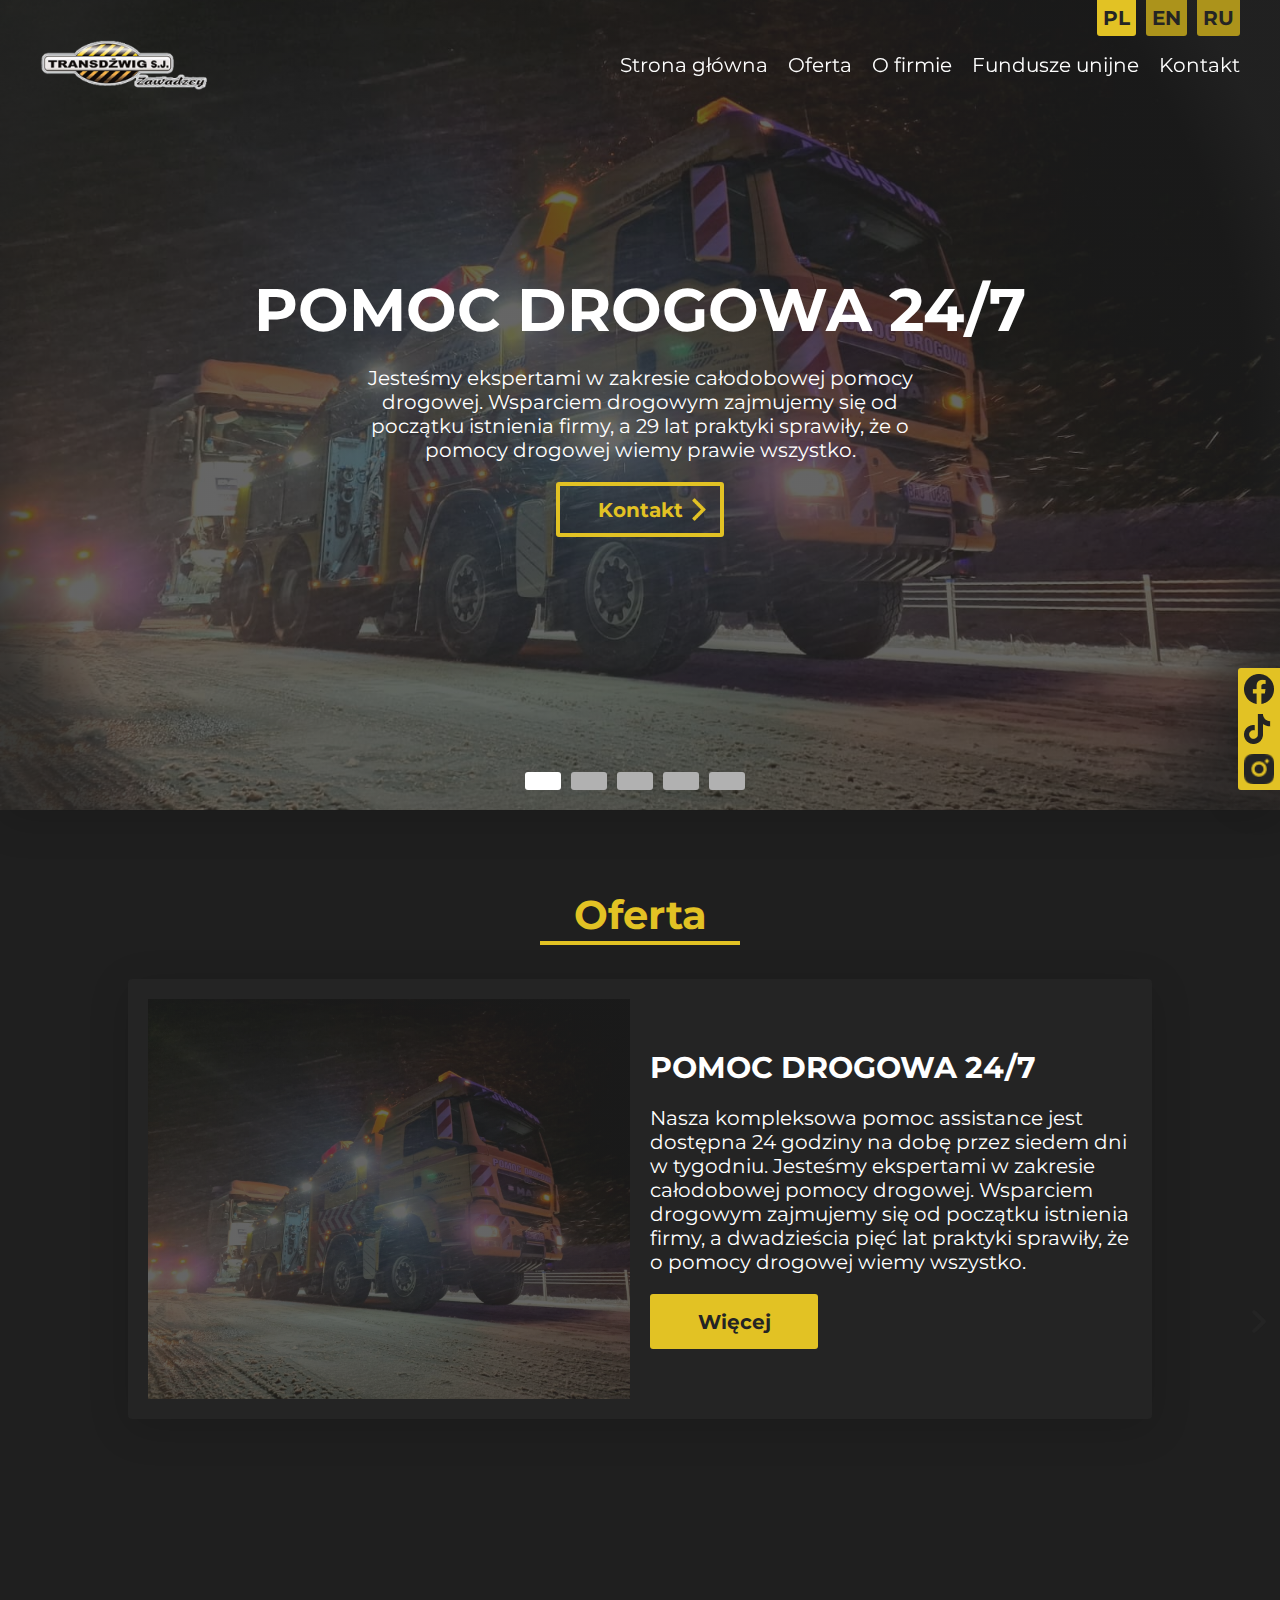
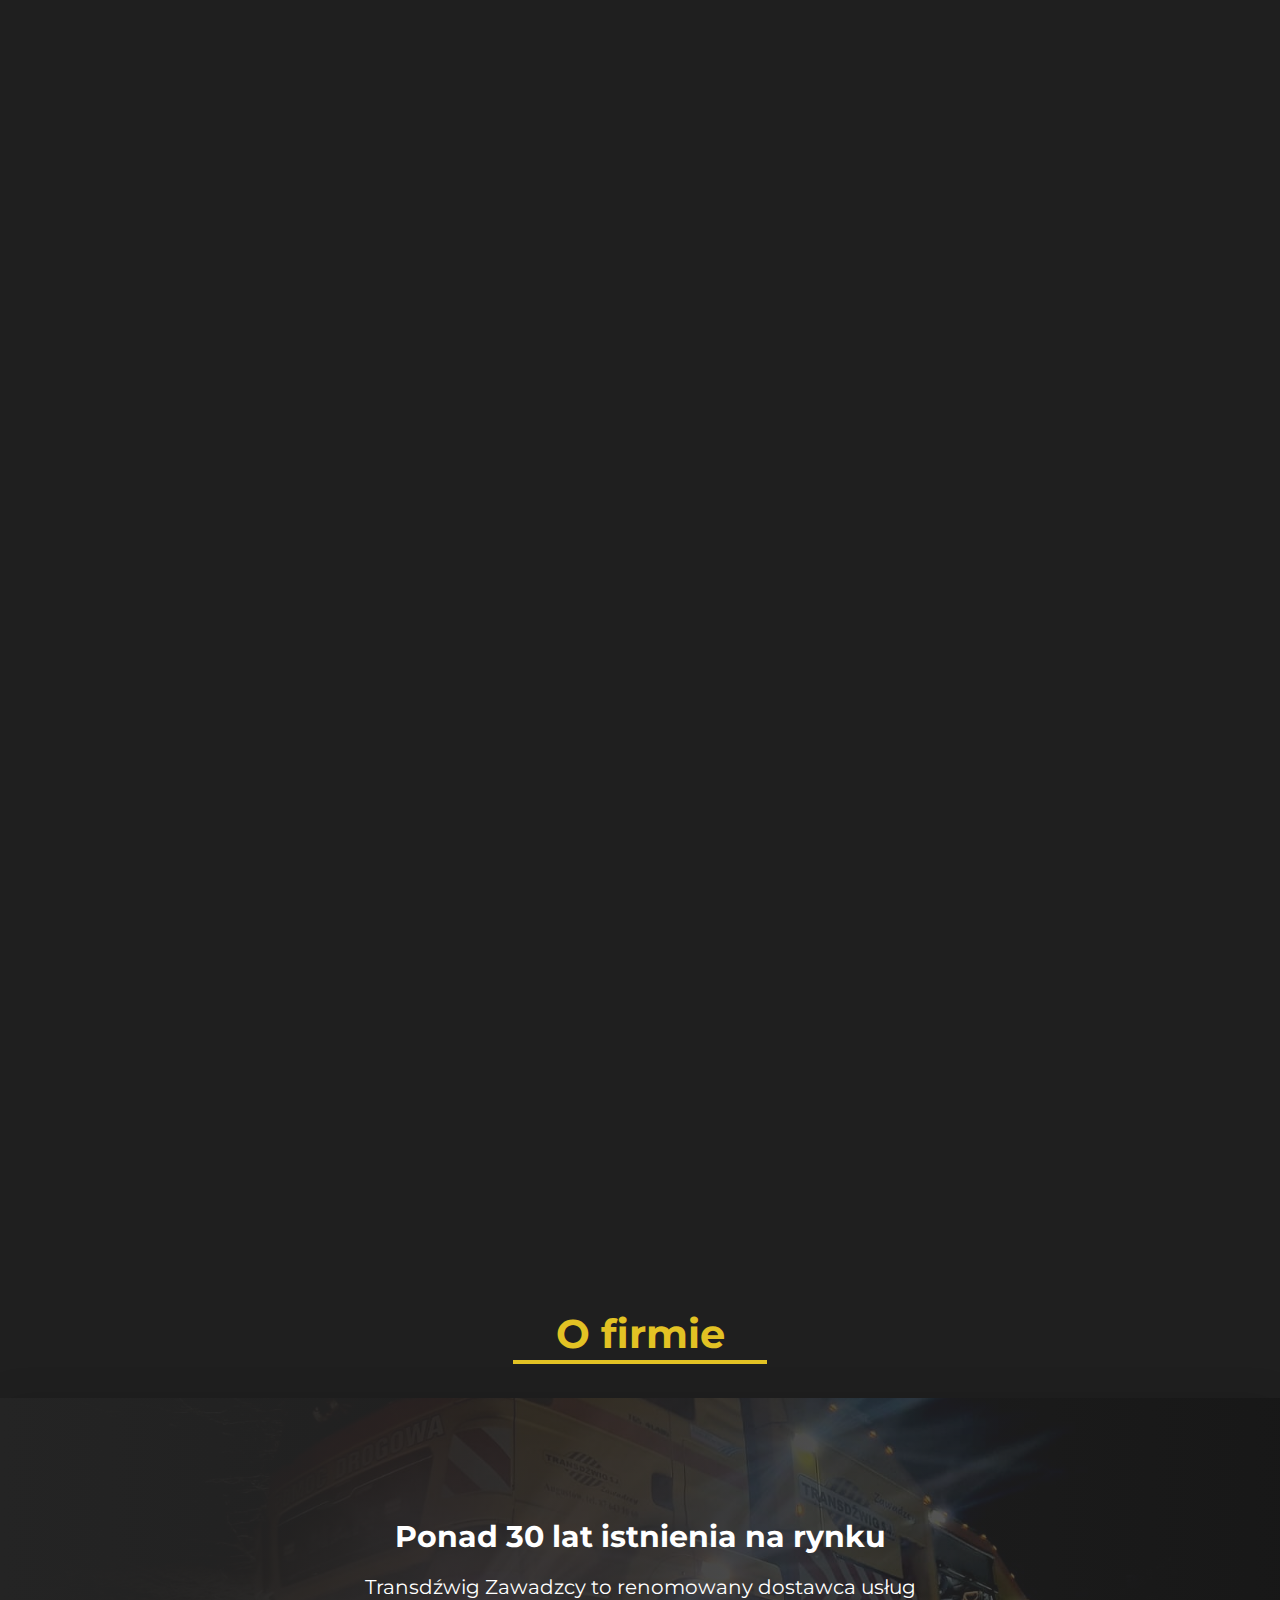
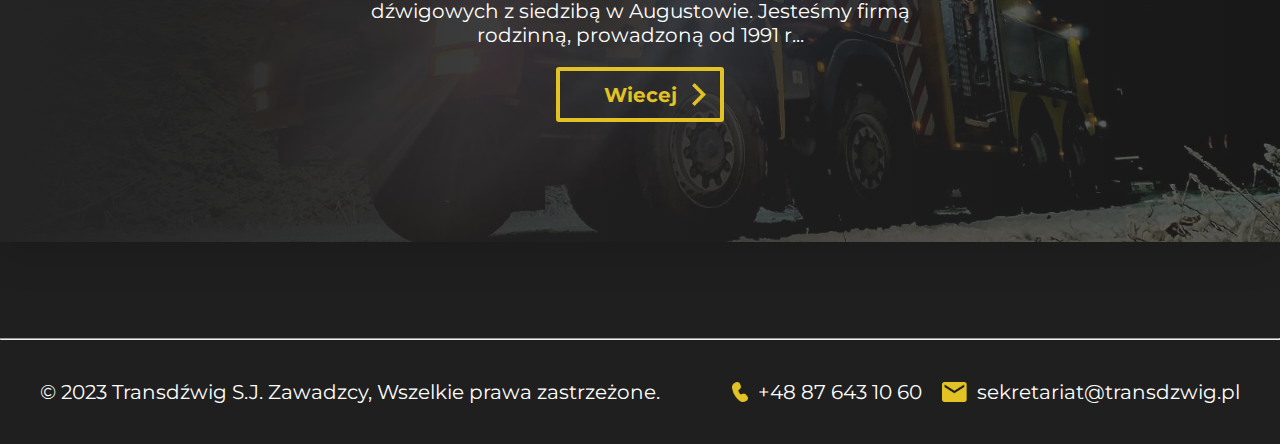
<file: index.html>
<!DOCTYPE html>
<html lang="en">
<head>
    <meta charset="UTF-8">
    <title>Title</title>
    <link rel="stylesheet" href="header.css">
    <link rel="stylesheet" href="main.css">
    <link rel="stylesheet" href="landing-page.css">
    <link rel="stylesheet" href="offers.css">
    <link rel="stylesheet" href="about-company.css">
    <link rel="stylesheet" href="footer.css">
    <meta name="viewport" content="width=device-width, initial-scale=1.0">
</head>
<body>
    <header>
        <img id="logo" src="assets/logo.png" alt="Transdzwig Zawadzcy S.J."/>
        <img id="menu-icon" onclick="showMenu()" src="assets/menu.png" alt="menu"/>
        <div id="menu" style="display: none">
            <div id="exit">
                <img id="exit-icon" onclick="hideMenu()" src="assets/exit.png" alt="exit menu"/>
            </div>
            <div id="menu-nav">
                <h1>Menu</h1>
                <ul>
                    <li onclick="hideMenu()"><a href="#landing-page">Strona główna <img src="assets/Next.png" alt="go"></a></li>
                    <li onclick="hideMenu()"><a href="#gallery-items-nav">Oferta <img src="assets/Next.png" alt="go"></a></li>
                    <li onclick="hideMenu()"><a href="#about-company">O firmie <img src="assets/Next.png" alt="go"></a></li>
                    <li onclick="hideMenu()"><a>Fundusze unijne <img src="assets/Next.png" alt="go"></a></li>
                    <li onclick="hideMenu()"><a href="contact.html">Kontakt <img src="assets/Next.png" alt="go"></a></li>
                </ul>
            </div>
            <div id="menu-language">
                <h1>Język</h1>
                <ul>
                    <li><a><span><img src="assets/globe.png"> Polski</span> <img src="assets/Next.png" alt="go"></a></li>
                </ul>
            </div>
        </div>
        <nav>
            <ul>
                <li><a href="#landing-page">Strona główna</a></li>
                <li><a href="#gallery-items-nav">Oferta</a></li>
                <li><a href="#about-company">O firmie</a></li>
                <li>Fundusze unijne</li>
                <li><a href="contact.html">Kontakt</a></li>
            </ul>
        </nav>
    </header>

    <main>
        <div id="select-language" style="display: none">
            <div>PL</div>
            <div>EN</div>
            <div>RU</div>
        </div>

        <div id="social-media">
            <a href="https://www.facebook.com/transdzwig.zawadzcy/" target="_blank">
                <img src="assets/facebook-icon.png" alt="facebook"/>
            </a>
            <a href="https://www.tiktok.com/@transdzwig" target="_blank">
                <img src="assets/tiktok-icon.png" alt="tiktok"/>
            </a>
            <a href="https://www.instagram.com/transdzwig/" target="_blank">
                <img src="assets/instagram-icon.png" alt="instagram"/>
            </a>
        </div>

        <section id="landing-page">
            <div id="gallery-items">
                <div id="gallery-item-1" class="gallery-item">
                    <h1>POMOC DROGOWA 24/7</h1>
                    <p>Jesteśmy ekspertami w zakresie całodobowej pomocy drogowej.
                        Wsparciem drogowym zajmujemy się od początku istnienia firmy,
                        a 29 lat praktyki sprawiły, że o pomocy drogowej wiemy prawie wszystko.
                    </p>
                    <button class="ghost-button" onclick="document.location.href='contact.html'">Kontakt<img src="assets/Next.png"/></button>
                </div>
                <div id="gallery-item-2" class="gallery-item" style="display: none">
                    <h1>LOGISTYKA, WYNAJEM SPRZETU</h1>
                    <p>Naszym Klientom dostarczamy rozwiązań z zakresu logistyki.
                        Oferujemy wynajem sprzętu specjalistycznego,
                        w ramach którego zapewniamy wsparcie dźwigowe i podnośnikowe.
                    </p>
                    <button class="ghost-button" onclick="document.location.href='contact.html'">Kontakt<img src="assets/Next.png"/></button>
                </div>
                <div id="gallery-item-3" class="gallery-item" style="display: none">
                    <h1>SKLEP</h1>
                    <p>Zapraszamy do zapoznania się z ofertą naszego sklepu motoryzacyjnego.
                        Prowadzimy sprzedaż nowych oraz używanych części do samochodów osobowych
                        i dostawczych najpopularniejszych światowych marek.
                    </p>
                    <button class="ghost-button" onclick="document.location.href='contact.html'">Kontakt<img src="assets/Next.png"/></button>
                </div>
                <div id="gallery-item-4" class="gallery-item" style="display: none">
                    <h1>STACJA KONTROLI POJAZDOW</h1>
                    <p>Prowadzimy stację kontroli pojazdów, oferującą przeglądy samochodów do 3,5 tony.
                    </p>
                    <button class="ghost-button" onclick="document.location.href='contact.html'">Kontakt<img src="assets/Next.png"/></button>
                </div>
                <div id="gallery-item-5" class="gallery-item" style="display: none">
                    <h1>KASACJA</h1>
                    <p>Specjalizujemy się w usługach kasacji.
                        Skupujemy samochody wszystkich marek i roczników,
                        niezależnie od ich stanu technicznego – przyjmujemy także pojazdy uszkodzone.
                    </p>
                    <button class="ghost-button" onclick="document.location.href='contact.html'">Kontakt<img src="assets/Next.png"/></button>
                </div>
            </div>

            <div id="gallery-items-nav">
                <div class="gallery-items-nav-active" onclick="changeLandingPageContent(1)"></div>
                <div onclick="changeLandingPageContent(2)"></div>
                <div onclick="changeLandingPageContent(3)"></div>
                <div onclick="changeLandingPageContent(4)"></div>
                <div onclick="changeLandingPageContent(5)"></div>
            </div>
        </section>

        <section id="offers">
            <div class="section-header">
                <h1>Oferta</h1>
            </div>

            <div class="offer">
                <div class="offer-content">
                    <h1>POMOC DROGOWA 24/7</h1>
                    <p>
                        Nasza kompleksowa pomoc assistance jest dostępna 24 godziny na dobę przez siedem dni w tygodniu. Jesteśmy ekspertami w zakresie całodobowej pomocy drogowej. Wsparciem drogowym zajmujemy się od początku istnienia firmy, a dwadzieścia pięć lat praktyki sprawiły, że o pomocy drogowej wiemy wszystko.
                    </p>
                    <button class="filled-button">Więcej<img src="assets/Next-black.png"></button>
                </div>
                <div class="offer-image offer-image-1">
                </div>
            </div>

            <div class="offer reveal">
                <div class="offer-content">
                    <h1>LOGISTYKA</h1>
                    <p>
                        Naszym Klientom dostarczamy rozwiązań z zakresu logistyki. Oferujemy wynajem sprzętu specjalistycznego, w ramach którego zapewniamy wsparcie dźwigowe i podnośnikowe. Do każdego zlecenia podchodzimy indywidualnie, dostosowując ofertę usług dźwigowych do konkretnych potrzeb Klienta.
                    </p>
                    <button class="filled-button">Więcej<img src="assets/Next-black.png"></button>
                </div>
                <div class="offer-image offer-image-2">
                </div>
            </div>

            <div class="offer reveal">
                <div class="offer-content">
                    <h1>SKLEP</h1>
                    <p>
                        Zapraszamy do zapoznania się z ofertą naszego sklepu motoryzacyjnego. Prowadzimy sprzedaż nowych oraz używanych części do samochodów osobowych i dostawczych najpopularniejszych światowych marek. Gwarantujemy: bogaty asortyment części zamiennych, codzienne dostawy oraz możliwość negocjacji cen.
                    </p>
                    <button class="filled-button">Więcej<img src="assets/Next-black.png"></button>
                </div>
                <div class="offer-image offer-image-3">
                </div>
            </div>

            <div class="offer reveal">
                <div class="offer-content">
                    <h1>STACJA KONTROLI POJAZDÓW</h1>
                    <p>
                        Prowadzimy stację kontroli pojazdów, oferującą przeglądy samochodów do 3,5 tony. Obsługujemy wszystkie rodzaje pojazdów, w tym: samochody osobowe i ciężarowe, motorowery i motocykle, a także ciągniki rolnicze. Wykonujemy też badania techniczne przyczep i samochodów sprowadzanych z zagranicy.
                    </p>
                    <button class="filled-button">Więcej<img src="assets/Next-black.png"></button>
                </div>
                <div class="offer-image offer-image-4">
                </div>
            </div>
        </section>

        <section id="about-company">
            <div class="section-header">
                <h1>O firmie</h1>
            </div>

            <div id="company-existence">
                <h1>Ponad 30 lat istnienia na rynku</h1>
                <p>Transdźwig Zawadzcy to renomowany dostawca usług dźwigowych z siedzibą w Augustowie. Jesteśmy firmą rodzinną, prowadzoną od 1991 r...</p>
                <button class="ghost-button">Wiecej<img src="assets/Next.png"></button>
            </div>
        </section>
    </main>

    <br><br><br><br>
    <hr>

    <footer>
        <p>© 2023 Transdźwig S.J. Zawadzcy, Wszelkie prawa zastrzeżone.</p>
        <div id="footer-contact">
            <div class="footer-contact-option">
                <img class="icon" src="assets/phone-icon.png">
                <p>+48 87 643 10 60</p>
            </div>
            <div class="footer-contact-option">
                <img class="icon" src="assets/email-icon.png">
                <p>sekretariat@transdzwig.pl
                </p>
            </div>
        </div>
    </footer>

    <script src="main.js"></script>
</body>
</html>
</file>
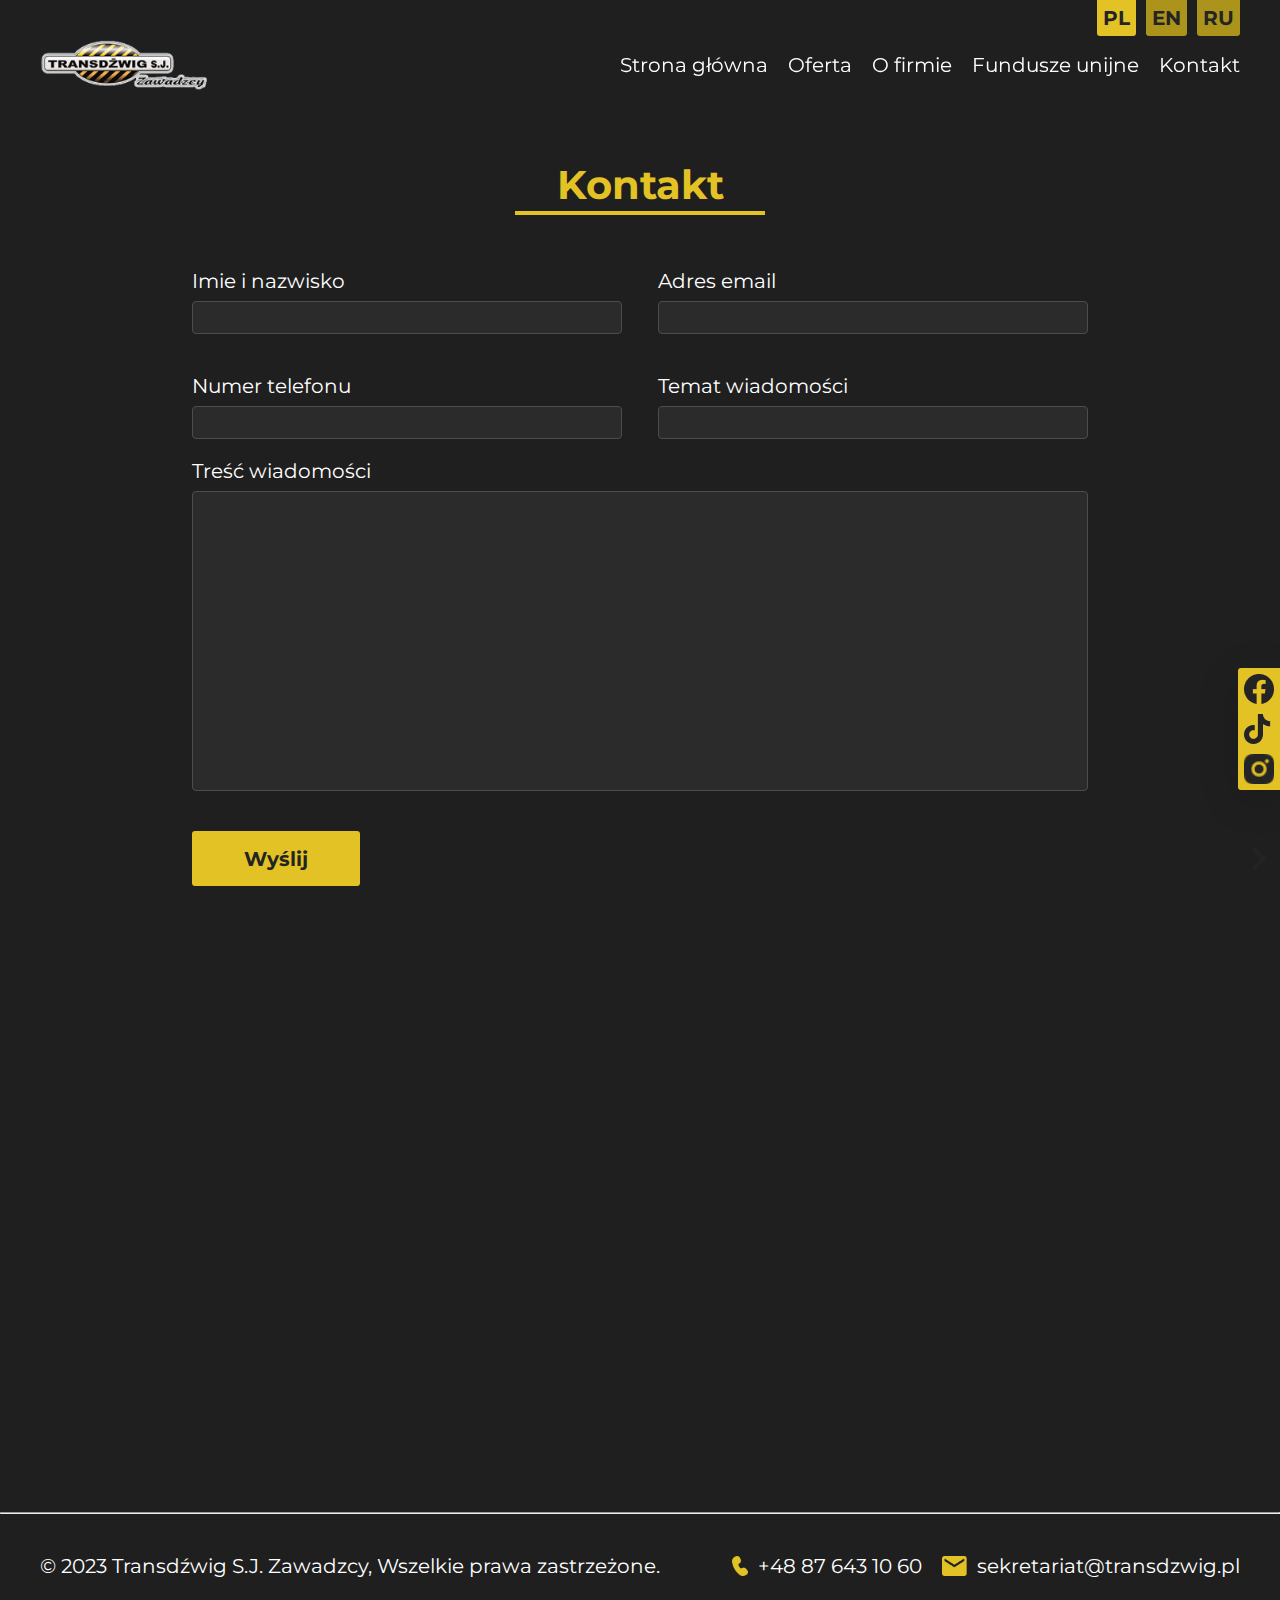
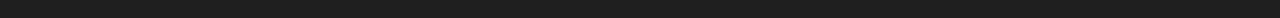
<file: contact.html>
<!DOCTYPE html>
<html lang="en">
<head>
    <meta charset="UTF-8">
    <title>Title</title>
    <link rel="stylesheet" href="header.css">
    <link rel="stylesheet" href="main.css">
    <link rel="stylesheet" href="footer.css">
    <link rel="stylesheet" href="contact.css">
    <meta name="viewport" content="width=device-width, initial-scale=1.0">
</head>
<body>
    <header>
        <img id="logo" src="assets/logo.png" alt="Transdzwig Zawadzcy S.J."/>
        <img id="menu-icon" onclick="showMenu()" src="assets/menu.png" alt="menu"/>
        <div id="menu" style="display: none">
            <div id="exit">
                <img id="exit-icon" onclick="hideMenu()" src="assets/exit.png" alt="exit menu"/>
            </div>
            <div id="menu-nav">
                <h1>Menu</h1>
                <ul>
                    <li onclick="hideMenu()"><a href="index.html">Strona główna <img src="assets/Next.png" alt="go"></a></li>
                    <li onclick="hideMenu()"><a href="index.html#gallery-items-nav">Oferta <img src="assets/Next.png" alt="go"></a></li>
                    <li onclick="hideMenu()"><a href="index.html#about-company">O firmie <img src="assets/Next.png" alt="go"></a></li>
                    <li onclick="hideMenu()"><a>Fundusze unijne <img src="assets/Next.png" alt="go"></a></li>
                    <li onclick="hideMenu()"><a href="contact.html">Kontakt <img src="assets/Next.png" alt="go"></a></li>
                </ul>
            </div>
            <div id="menu-language">
                <h1>Język</h1>
                <ul>
                    <li><a><span><img src="assets/globe.png"> Polski</span> <img src="assets/Next.png" alt="go"></a></li>
                </ul>
            </div>
        </div>
        <nav>
            <ul>
                <li><a href="index.html">Strona główna</a></li>
                <li><a href="index.html#gallery-items-nav">Oferta</a></li>
                <li><a href="index.html#about-company">O firmie</a></li>
                <li>Fundusze unijne</li>
                <li><a href="contact.html">Kontakt</a></li>
            </ul>
        </nav>
    </header>
    <main>
        <div id="select-language" style="display: none">
            <div>PL</div>
            <div>EN</div>
            <div>RU</div>
        </div>

        <div id="social-media">
            <a href="https://www.facebook.com/transdzwig.zawadzcy/" target="_blank">
                <img src="assets/facebook-icon.png" alt="facebook"/>
            </a>
            <a href="https://www.tiktok.com/@transdzwig" target="_blank">
                <img src="assets/tiktok-icon.png" alt="tiktok"/>
            </a>
            <a href="https://www.instagram.com/transdzwig/" target="_blank">
                <img src="assets/instagram-icon.png" alt="instagram"/>
            </a>
        </div>

        <section id="contact">
            <div class="section-header">
                <h1>Kontakt</h1>
            </div>

                <div id="contact-form">
                    <form method="post">
                        <div id="contact-headers">
                            <div>
                                <label for="full-name">Imie i nazwisko</label>
                                <input type="text" name="full-name" id="full-name">
                            </div>
                            <div>
                                <label for="email">Adres email</label>
                                <input type="text" name="email" id="email">
                            </div>
                            <div>
                                <label for="phone-number">Numer telefonu</label>
                                <input type="text" name="phone-number" id="phone-number">
                            </div>
                            <div>
                                <label for="subject">Temat wiadomości</label>
                                <input type="text" name="subject" id="subject">
                            </div>
                        </div>

                        <label for="text">Treść wiadomości</label>
                        <textarea name="text" id="text"></textarea>

                        <button class="filled-button" type="submit">Wyślij<img src="assets/Next-black.png"></button>
                    </form>
                </div>
            <iframe src="https://www.google.com/maps/embed?pb=!1m18!1m12!1m3!1d2354.4413190299856!2d22.98044161214948!3d53.83501418030795!2m3!1f0!2f0!3f0!3m2!1i1024!2i768!4f13.1!3m3!1m2!1s0x46e0505105f9b8c9%3A0x1f3f8d683ba7f9c3!2sPomoc%20Drogowa%20Transd%C5%BAwig%20Zawadzcy%20S.J.!5e0!3m2!1spl!2spl!4v1709402304304!5m2!1spl!2spl" width="600" height="450" style="border:0;" allowfullscreen="" loading="lazy" referrerpolicy="no-referrer-when-downgrade"></iframe>
        </section>
    </main>

    <br><br><br><br>
    <hr>

    <footer>
        <p>© 2023 Transdźwig S.J. Zawadzcy, Wszelkie prawa zastrzeżone.</p>
        <div id="footer-contact">
            <div class="footer-contact-option">
                <img class="icon" src="assets/phone-icon.png">
                <p>+48 87 643 10 60</p>
            </div>
            <div class="footer-contact-option">
                <img class="icon" src="assets/email-icon.png">
                <p>sekretariat@transdzwig.pl
                </p>
            </div>
        </div>
    </footer>

    <script src="main.js"></script>
</body>
</html>
</file>
<file: header.css>
header {
    z-index: 10000;
    display: flex;
    justify-content: space-between;
    align-content: center;
    position: fixed;
    width: calc(100%);
    padding: 1rem 1rem 0.5rem 1rem;
    transition: 0.15s all ease;
}

.header-after-scroll {
    background-color: #242424;
    z-index: 1000;
    box-shadow: 0 9px 40px 0 rgba(0, 0, 0, 0.15);
}

#logo {
    max-height: 2.5rem;
}

nav {
    display: none;
}

nav ul {
    display: flex;
    gap: 1rem;
}

#menu-icon, #exit-icon {
    max-height: 2rem;
    cursor: pointer;
}

#menu {
    position: fixed;
    background-color: #242424;
    z-index: 10000;
    top: 0;
    left: 0;
    height: 100%;
    width: 100%;
    flex-direction: column;
    gap: 4rem;
    padding: 1rem;
}

#menu-nav {
    display: flex;
    flex-direction: column;
    gap: 1rem;
}

#menu-nav img, #menu-language img {
    max-height: 1rem;
}

#menu ul {
    display: flex;
    flex-direction: column;
    gap: 1rem;
}

#menu a {
    display: flex;
    justify-content: space-between;
    align-items: center;
}

#menu-language {
    display: flex;
    flex-direction: column;
    gap: 1rem;
}

#menu-language li {
    border-radius: 4px;
    padding: 0.7rem 0.5rem 0.7rem 0.5rem;
    border: #4D4D4D 1px solid;
    background-color: #2B2B2B;
}

#menu-language span {
    display: flex;
    align-items: center;
    justify-content: center;
    gap: 0.5rem;
}

#exit {
    display: flex;
    justify-content: flex-end;
    align-items: center;
}


@media screen and (min-width: 700px) {
    nav {
        display: flex;
        align-items: center;

    }
    #menu-icon {
        display: none;
    }
}

@media screen and (min-width: 700px) {
    header {
        padding: 2rem 2rem 1rem 2rem;
    }

    .header-after-scroll {
        padding-top: 1rem;
    }
}
</file>
<file: main.css>
@import url('https://fonts.googleapis.com/css2?family=Montserrat:wght@400;700&display=swap');

*, ::before, ::after {
    box-sizing: border-box;
    margin: 0;
    padding: 0;
}

:root {
    --main-font-color: white;
    --accent-color: #E2C224;
    --second-accent-color: #242424;
    --background-color: #1F1F1F;
    --gray: #B1B1B1;
}

html {
    color: var(--main-font-color);
    font-family: "Montserrat", sans-serif;
    font-weight: 400;
    font-size: 16px;
    scroll-behavior: smooth;
}

body {
    background-color: var(--background-color);
}

h1 {
    font-weight: 700;
    font-size: 1.5rem;
}

button {
    width: 144px;
    height: 44px;
}

ul {
    list-style-type: none;
}

a:hover, a:visited, a:link, a:active
{
    text-decoration: none;
    color: var(--main-font-color);
}

.ghost-button {
    color: var(--accent-color);
    border: 4px solid var(--accent-color);
    background: transparent;
    font-family: "Montserrat", sans-serif;
    font-weight: 700;
    font-size: 1rem;
    position: relative;
    border-radius: 3px;
    cursor: pointer;
}

.filled-button {
    color: var(--second-accent-color);
    background-color: var(--accent-color);
    border: none;
    font-family: "Montserrat", sans-serif;
    font-weight: 700;
    font-size: 1rem;
    border-radius: 3px;
    cursor: pointer;
}

button > img {
    position: absolute;
    right: 0.7rem;
    top: auto;
    height: 19px;
}

#social-media {
    position: fixed;
    top: calc(90vh - 3 * 30px - 0.5rem * 2 - 0.3rem * 2 - 1rem);
    right: 0;
    display: flex;
    flex-direction: column;
    gap: 0.5rem;
    background-color: var(--accent-color);
    padding: 0.3rem;
    z-index: 1000;
    box-shadow: 0px 9px 40px 0px rgba(0, 0, 0, 0.15);
    border-radius: 3px 0 0 3px;
}

#social-media a {
    display: inline-flex;
}

#social-media img {
    height: 30px;
}

.section-header {
    color: var(--accent-color);
    display: flex;
    flex-direction: column;
    justify-content: center;
    align-items: center;
    gap: 0.5rem;
    margin: 4rem 0 2rem 0;
}

.section-header h1 {
    font-size: 2rem !important;
    position: relative;
}

.section-header h1:after {
    width: 150%;
    content: "";
    height: 4px;
    background-color: var(--accent-color);
    position: absolute;
    top: calc(100% + 0.1rem);
    left: -25%;
}

.icon {
    height: 1rem;
}

.reveal {
    position: relative;
    transform: translateY(15vh);
    opacity: 0;
    transition: 0.8s all ease;
}

.reveal.active {
    transform: translateY(0);
    opacity: 1;
}

@media screen and (min-width: 700px) {
    #select-language {
        display: flex !important;
        gap: 0.5rem;
        justify-content: center;
        align-items: center;
        position: absolute;
        z-index: 999;
        top: 0;
        right: 2rem;
    }

    #select-language div {
        color: var(--second-accent-color);
        font-weight: 700;
        font-size: 20px;
        background-color: #ac931b;
        padding: 0.3rem;
        border-radius: 0 0 3px 3px;
    }

    #select-language div:nth-child(1) {
        background-color: var(--accent-color);
    }
}

@media screen and (min-width: 1000px) {
    html {
        font-size: 20px;
    }

    button {
        font-size: 1rem;
        width: 168px;
        height: 55px;
    }

    button > img {
        height: 23px;
    }
}
</file>
<file: landing-page.css>
#landing-page {
    width: 100%;
    height: 90vh;
    position: relative;
}

#gallery-items {
    width: 100%;
    height: 90vh;
    display: flex;
    justify-content: center;
    align-items: center;
    box-shadow: 0 9px 40px 0 rgba(0, 0, 0, 0.15);
}

#gallery-items h1 {
    font-size: 3rem !important;
}

#gallery-items p {
    max-width: 30rem;
}

.gallery-item {
    display: flex;
    flex-direction: column;
    justify-content: center;
    align-items: center;
    text-align: center;
    gap: 1rem;
    padding: 0 1rem 0 1rem;
    background-position: left;
    background-repeat: no-repeat;
    background-size: cover;
    width: 100%;
    height: 100%;
    transition: opacity 0.5s, display 0.5s;
}

#gallery-item-1 {
    background-image:
            radial-gradient(circle, rgba(36,36,36,0.7) 0%, rgba(36,36,36,0.7) 80%, rgba(36,36,36,0.9) 90%),
            url('assets/mechanics.png');
}

#gallery-item-2 {
    background-image:
            radial-gradient(circle, rgba(36,36,36,0.7) 0%, rgba(36,36,36,0.7) 80%, rgba(36,36,36,0.9) 90%),
            url('assets/mechanics1.png');
}

#gallery-item-3 {
    background-image:
            radial-gradient(circle, rgba(36,36,36,0.7) 0%, rgba(36,36,36,0.7) 80%, rgba(36,36,36,0.9) 90%),
            url('assets/mechanics2.png');
}

#gallery-item-4 {
    background-image:
            radial-gradient(circle, rgba(36,36,36,0.7) 0%, rgba(36,36,36,0.7) 80%, rgba(36,36,36,0.9) 90%),
            url('assets/mechanics3.png');
}

#gallery-item-5 {
    background-image:
            radial-gradient(circle, rgba(36,36,36,0.7) 0%, rgba(36,36,36,0.7) 80%, rgba(36,36,36,0.9) 90%),
            url('assets/mechanics4.png');
}

#gallery-items-nav {
    position: absolute;
    display: flex;
    gap: 0.5rem;
    left: calc(50% - 2.5*36px - 2.5*0.5rem);
    bottom: 1rem;
}

#gallery-items-nav div {
    background-color: var(--gray);
    border-radius: 3px;
    height: 18px;
    width: 36px;
    cursor: pointer;
}

.gallery-items-nav-active {
    background-color: white !important;
}
</file>
<file: offers.css>
#offers {
    display: flex;
    justify-content: center;
    align-items: center;
    flex-direction: column;
}

#offers .section-header {
    margin-top: 4rem;
}

.offer {
    display: flex;
    flex-direction: column-reverse;
    justify-content: space-between;
    align-items: center;
    width: 80%;
    background-color: #242424;
    box-shadow: 0 9px 40px 0 rgba(0, 0, 0, 0.15);
    margin-bottom: 1.5rem;
    border-radius: 4px;
}

.offer:last-child {
    margin-bottom: 0;
}

.offer-image {
    flex: 1;
    width: 100%;
    min-height: 250px;
    background-position: left;
    background-repeat: no-repeat;
    background-size: cover;
    border-radius: 4px 4px 0 0;
}

.offer-image-1 {
    background-image:
            linear-gradient(90deg, rgba(36,36,36,0.7) 0%, rgba(36,36,36,0.7) 100%),
            url('assets/mechanics.png');
}

.offer-image-2 {
    background-image:
            linear-gradient(90deg, rgba(36,36,36,0.7) 0%, rgba(36,36,36,0.7) 100%),
            url('assets/mechanics1.png');
}

.offer-image-3 {
    background-image:
            linear-gradient(90deg, rgba(36,36,36,0.7) 0%, rgba(36,36,36,0.7) 100%),
            url('assets/mechanics2.png');
}

.offer-image-4 {
    background-image:
            linear-gradient(90deg, rgba(36,36,36,0.7) 0%, rgba(36,36,36,0.7) 100%),
            url('assets/mechanics3.png');
}

.offer-content {
    flex: 1;
    display: flex;
    padding: 1rem 1rem 2rem 1rem;
    justify-content: center;
    text-align: left;
    align-items: flex-start;
    flex-direction: column;
    gap: 1rem;
}

@media screen and (min-width: 700px) {
    .offer {
        flex-direction: row;
        gap: 1rem;
        padding: 1rem;
    }

    .offer-image {
        min-height: 400px;
        border-radius: 0;
    }

    .offer-content {
        padding: 0;
    }

    .offer:nth-child(even) {
        flex-direction: row-reverse;
    }
}
</file>
<file: about-company.css>
#about-company {
    display: flex;
    flex-direction: column;
    align-items: center;
    justify-content: center;
}

#company-existence {
    background-position: left;
    background-repeat: no-repeat;
    background-size: cover;
    background-image:
            linear-gradient(to right, rgba(36,36,36,1) 0%, rgba(36,36,36,0.85) 45%, rgba(36,36,36,0.66) 100%),
            url('assets/mechanics3.png');
    width: 100%;
    display: flex;
    flex-direction: column;
    gap: 1rem;
    justify-content: center;
    align-items: center;
    padding: 6rem 2rem;
    box-shadow: 0px 9px 40px 0px rgba(0, 0, 0, 0.15);
}

#company-existence > h1 {
    text-align: center;
}

#company-existence > p {
    text-align: center;
}

@media screen and (min-width: 700px) {
    #company-existence > p {
        max-width: 50%;
    }
}
</file>
<file: footer.css>
footer {
    display: flex;
    justify-content: space-between;
    align-items: center;
    margin: 2rem;
}

#footer-contact {
    display: flex;
    gap: 1rem;
}

.footer-contact-option {
    display: flex;
    justify-content: center;
    align-items: center;
    gap: 0.5rem;
}
</file>
<file: contact.css>
#contact {
    display: flex;
    flex-direction: column;
    justify-content: center;
    align-items: center;
    padding-top: 4rem;
}

#contact-container {
    display: flex;
    flex-direction: column-reverse;
    justify-content: space-between;
    gap: 4rem;
    align-items: center;
}

#contact-info {
    display: flex;
    flex-direction: column;
    justify-content: flex-start;
    align-items: center;
    gap: 4rem;
}

.contact-address {
    display: flex;
    gap: 1rem;
    justify-content: space-between;
}

.contact-contact {
    display: flex;
    gap: 1rem;
    justify-content: space-between;
}

.contact-info-item {
    display: flex;
    flex-direction: column;
    gap: 1rem;
}

#contact-form {
    display: flex;
    flex-direction: column;
    gap: 1rem;
    width: 80%;
}

form {
    display: flex;
    flex-direction: column;
}

form div {
    display: flex;
    flex-direction: column;
}

label {
    padding-top: 1rem;
    padding-bottom: 0.4rem;
}

input {
    color: var(--main-font-color);
    border: #4D4D4D 1px solid;
    border-radius: 4px;
    background-color: #2B2B2B;
    padding: 0.4rem;
    outline: none;
}

input:focus {

}

textarea {
    color: var(--main-font-color);
    border: #4D4D4D 1px solid;
    border-radius: 4px;
    background-color: #2B2B2B;
    padding: 0.4rem;
    outline: none;
    resize: none;
    height: 300px;
    margin-bottom: 2rem;
}

iframe {
    margin-top: 4rem;
    width: 100%;
}

@media screen and (min-width: 700px) {
    #contact-form {
        width: 80%;
    }

    #contact-headers {
        display: flex;
        flex-direction: row;
        gap: 1rem;
        justify-content: space-between;
        flex-wrap: wrap;
    }

    #contact-headers div {
        width: 48%;
    }
}

@media screen and (min-width: 1000px) {
    #contact-form {
        width: 70%;
    }
}

@media screen and (min-width: 1300px) {
    #contact-form {
        width: 60%;
    }
}
</file>
